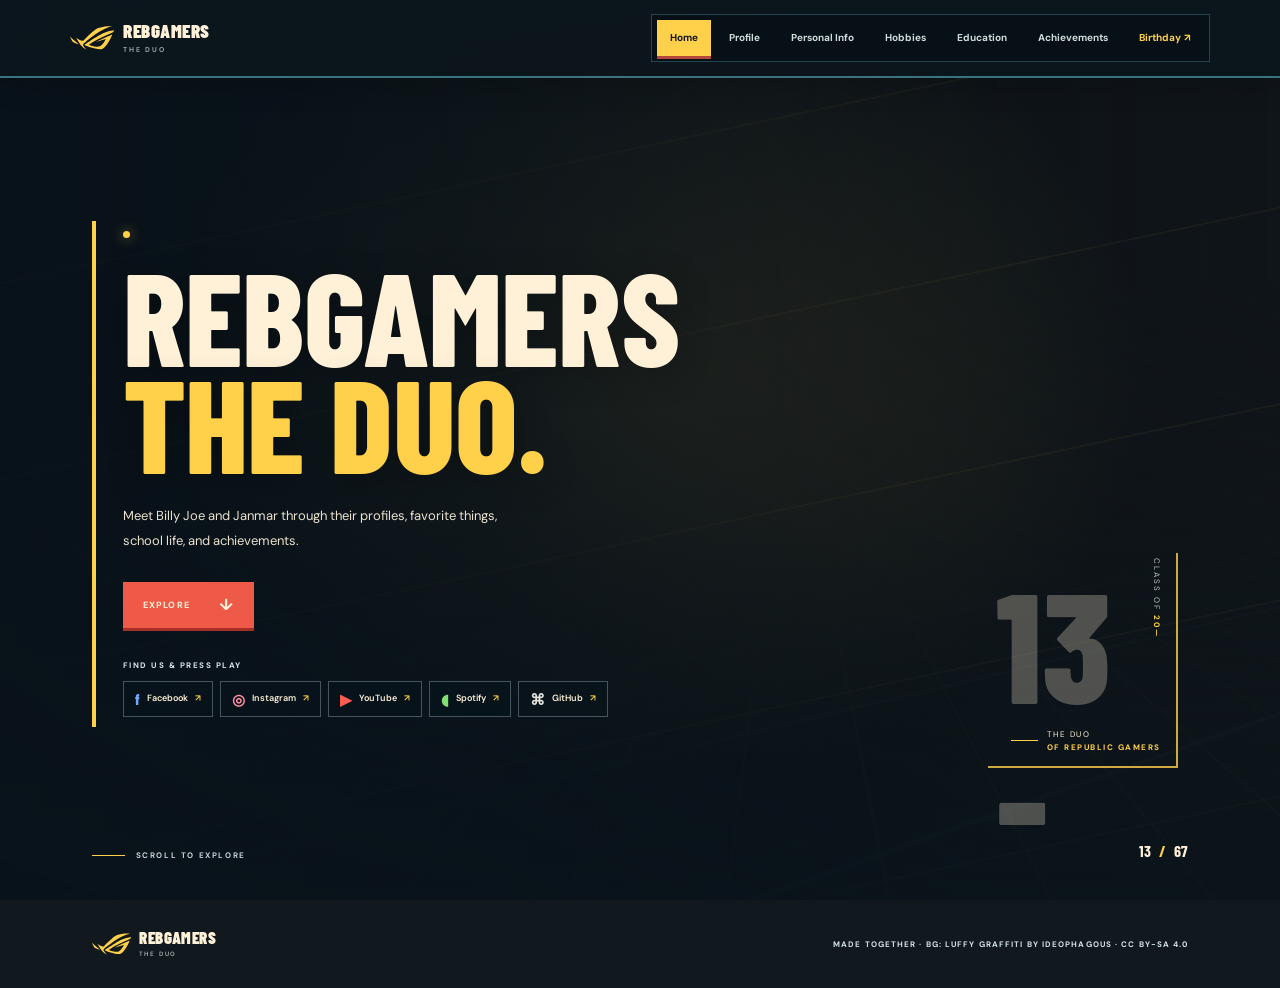
<file: index.html>
<!DOCTYPE html>
<html lang="en">
<head>
	<meta charset="UTF-8">
	<meta name="viewport" content="width=device-width, initial-scale=1.0">
	<meta name="theme-color" content="#11171b">
	<meta name="description" content="REBGAMERS: a shared student portfolio featuring hobbies, education, and achievements.">
	<title>REBGAMERS</title>
	<link rel="canonical" href="https://billyjoedamasino45-gif.github.io/REBGAMERS..../">
	<meta property="og:type" content="website">
	<meta property="og:url" content="https://billyjoedamasino45-gif.github.io/REBGAMERS..../">
	<meta property="og:title" content="REBGAMERS | Billy Joe and Janmar">
	<meta property="og:description" content="Meet Billy Joe and Janmar in their shared portfolio of profiles, hobbies, education, and achievements.">
	<meta property="og:image" content="https://billyjoedamasino45-gif.github.io/REBGAMERS..../share-preview.jpg"> 	<meta property="og:image:secure_url" content="https://billyjoedamasino45-gif.github.io/REBGAMERS..../share-preview.jpg"> 	<meta property="og:image:type" content="image/jpeg"> 	<meta property="og:image:width" content="1200"> 	<meta property="og:image:height" content="630">
	<meta property="og:image:alt" content="Billy Joe Damasino">
	<meta name="twitter:card" content="summary_large_image">
	<meta name="twitter:title" content="REBGAMERS">
	<meta name="twitter:description" content="Meet Billy Joe and Janmar in their shared portfolio of profiles, hobbies, education, and achievements.">
	<meta name="twitter:image" content="https://billyjoedamasino45-gif.github.io/REBGAMERS..../share-preview.jpg">
	<link rel="preconnect" href="https://fonts.googleapis.com">
	<link rel="preconnect" href="https://fonts.gstatic.com" crossorigin>
	<link href="https://fonts.googleapis.com/css2?family=Barlow+Condensed:wght@500;600;700;800;900&family=DM+Sans:wght@400;500;600;700&display=swap" rel="stylesheet">
	<link rel="stylesheet" href="style.css">
</head>
<body>
	<div class="race-backdrop" aria-hidden="true">
		<div class="race-photo"></div>
		<div class="speed-lines"></div>
		<div class="race-grid"></div>
	</div>

	<header class="site-header">
		<a class="wordmark" href="#home" aria-label="REBGAMERS home"><svg class="wordmark-mark" viewBox="0 0 32 18" aria-hidden="true"><path fill="#ffd04a" fill-rule="evenodd" d="M12.143 11.094c-2.552 1.888-2.936 2.676-2.627 3.273a20.501 20.501 0 0 0 2.58 3.2v.023a11.358 11.358 0 0 1-4.046-3.097c-.935-1.264-3.596-5.474-3.596-5.474.297.142.634.314.992.495 1.573.799 3.54 1.796 4.173 1.443 5.736-5.593 8.835-8.558 10.954-9.222C26.517-.139 30.677.54 30.677.54 23.67 2.194 16.384 7.825 13.19 10.294c-.425.328-.777.6-1.046.8zm-.445 3.575a8.9 8.9 0 0 1-1.158-.645s8.482-6.043 13.5-8.429A24.683 24.683 0 0 1 32 3.292a2.404 2.404 0 0 1-.949 1.622h-.047c-11.95 4.874-16.992 8.657-17.395 8.966 0 .007 4.862 1.918 7.59 1.37 2.727-.547 4.824-5.469 4.824-5.469l1.758-.54-9.578 2.893.525-.266.033-.011c.797-.409 2.504-1.253 5.313-2.567 3.348-1.575 6.669-2.893 6.669-2.893-1.11 3.083-4.653 9.767-7.789 10.791-1.167.375-7.158-.72-11.256-2.519zm7.03-2.8.009-.005-.142.052.133-.048zm9.975-6.217zM1.812 11.596A17.537 17.537 0 0 1 0 7.996s4.478 4.178 6.662 5.703l-.059-.028c-.484-.112-3.928-.956-4.791-2.075z"/></svg><span>REBGAMERS<small>THE DUO</small></span></a>
		<nav class="main-nav" aria-label="Main navigation">
			<a class="nav-link active" href="#home" aria-current="page">Home</a>
			<a class="nav-link" href="#Profile">Profile</a>
			<a class="nav-link" href="#personal-info">Personal Info</a>
			<a class="nav-link" href="#hobbies">Hobbies</a>
			<a class="nav-link" href="#education">Education</a>
			<a class="nav-link" href="#achievements">Achievements</a>
			<a class="nav-link nav-date" href="#dates">Birthday <span aria-hidden="true">↗</span></a>
		</nav>
	</header>

	<main>
		<section class="hero" id="home">
			<div class="hero-copy">
				<p class="eyebrow"><span class="live-dot"></span> </p>
				<h1>REBGAMERS<br><span>the duo.</span></h1>
				<p class="hero-description">Meet Billy Joe and Janmar through their profiles, favorite things, school life, and achievements.</p>
				<a class="hero-button" href="#Profile">EXPLORE <span aria-hidden="true">↓</span></a>
				<div class="app-shortcuts" aria-label="Useful app links">
					<p>FIND US &amp; PRESS PLAY</p>
					<div class="app-link-grid">
						<a class="app-link app-facebook" href="https://www.facebook.com/" target="_blank" rel="noopener noreferrer"><span aria-hidden="true">f</span> Facebook <span class="app-external" aria-hidden="true">↗</span></a>
						<a class="app-link app-instagram" href="https://www.instagram.com/" target="_blank" rel="noopener noreferrer"><span aria-hidden="true">◎</span> Instagram <span class="app-external" aria-hidden="true">↗</span></a>
						<a class="app-link app-youtube" href="https://www.youtube.com/" target="_blank" rel="noopener noreferrer"><span aria-hidden="true">▶</span> YouTube <span class="app-external" aria-hidden="true">↗</span></a>
						<a class="app-link app-spotify" href="https://open.spotify.com/" target="_blank" rel="noopener noreferrer"><span aria-hidden="true">◖</span> Spotify <span class="app-external" aria-hidden="true">↗</span></a>
						<a class="app-link app-github" href="https://github.com/" target="_blank" rel="noopener noreferrer"><span aria-hidden="true">⌘</span> GitHub <span class="app-external" aria-hidden="true">↗</span></a>
					</div>
				</div>
			</div>
			<div class="hero-aside" aria-label="REBGAMERS">
				<span class="hero-vertical-label">CLASS OF <b>20—</b></span>
				<div class="hero-number">13 - 67</div>
				<div class="hero-caption"><span class="caption-line"></span><span>THE DUO <br><b> OF REPUBLIC GAMERS</b></span></div>
			</div>
			<a class="scroll-cue" href="#Profile"><span class="scroll-line"></span> SCROLL TO EXPLORE</a>
			<div class="hero-index">13 <span>/</span> 67</div>
		</section>

		<section class="Profile-section content-section" id="Profile">
			<div class="section-heading">
				<div><p class="eyebrow section-kicker">012 — GAMERS</p><h2>Meet the <span>DUO.</span></h2></div>
				<p class="section-intro">Two different personalities with Billy Joe And Janmar Lawrence.</p>
			</div>
			<div class="friend-grid">
				<article class="friend-card friend-one">
					<div class="friend-photo-wrap">
						<img class="friend-photo" src="bj.jpg" alt="Billy Joe Damasino" loading="lazy" decoding="async">
						<span class="portrait-label"> spam dol</span><span class="friend-number">13</span>
					</div>
					<div class="friend-info"><p class="eyebrow">YAMETE KUDASAI 13 · CO LEADER</p><h3 contenteditable="true" spellcheck="false" aria-label="Edit first friend's name">Billy Joe E. Damasino</h3><p class="friend-tagline" contenteditable="true" spellcheck="false" aria-label="Edit first friend's tagline">Isaiah 60:22</p><a class="text-link" href="#profile-one-hobbies">EXPLORE PROFILE <span aria-hidden="true">↗</span></a></div>
				</article>
				<article class="friend-card friend-two">
					<div class="friend-photo-wrap">
						<img class="friend-photo" src="jm.jpg" alt="Janmar Lawrence Aloot" loading="lazy" decoding="async">
						<span class="portrait-label">HAYABUSA</span><span class="friend-number">67</span>
					</div>
					<div class="friend-info"><p class="eyebrow">Haya 67 · LEADER</p><h3 contenteditable="true" spellcheck="false" aria-label="Edit second friend's name">Janmar Lawrence P. Aloot</h3><p class="friend-tagline" contenteditable="true" spellcheck="false" aria-label="Edit second friend's tagline">Good energy. Sharp focus. Ready for more.</p><a class="text-link" href="#profile-two-hobbies">EXPLORE PROFILE <span aria-hidden="true">↗</span></a></div>
				</article>
			</div>
			<p class="edit-note">Tap highlighted text to edit it. Your changes are saved in this browser only.</p>
		</section>

		<section class="personal-section content-section" id="personal-info">
			<div class="section-heading">
				<div><p class="eyebrow section-kicker">02 — THE DUO</p><h2>Personal <span>details.</span></h2></div>
				<p class="section-intro">A quick look at the people, places, and details that make up the duo.</p>
			</div>
			<div class="profile-columns personal-columns">
				<article class="personal-panel">
					<div class="panel-topline"><span class="driver-tag"><span class="status-dot"></span> YAMETE KUDASAI 13.</span><span class="panel-id">A / PERSONAL INFO</span></div>
					<h3 contenteditable="true" spellcheck="false" aria-label="Edit first friend's name">BILLY JOE E. DAMASINO </h3>
					<div class="personal-serial">13</div>
					<dl class="personal-list">
						<div class="personal-row"><dt>DATE OF BIRTH</dt><dd contenteditable="true" spellcheck="false">13/09/2008</dd></div>
						<div class="personal-row"><dt>RELIGION</dt><dd contenteditable="true" spellcheck="false">Roman Catholic</dd></div>
						<div class="personal-row"><dt>FATHER</dt><dd contenteditable="true" spellcheck="false">JUANITO D. DAMASINO</dd></div>
						<div class="personal-row"><dt>MOTHER</dt><dd contenteditable="true" spellcheck="false">VIRGINIA E. DAMASINO</dd></div>
						<div class="personal-row"><dt>ADDRESS</dt><dd contenteditable="true" spellcheck="false">Carunoan East Rosario La Union</dd></div>
					</dl>
				</article>
				<article class="personal-panel personal-panel-alt">
					<div class="panel-topline"><span class="driver-tag"><span class="status-dot"></span>ITS UP TO YOU.</span><span class="panel-id">B / PERSONAL INFO</span></div>
					<h3 contenteditable="true" spellcheck="false" aria-label="Edit second friend's name">JANMAR LAWRENCE P. ALOOT</h3>
					<div class="personal-serial">67</div>
					<dl class="personal-list">
						<div class="personal-row"><dt>DATE OF BIRTH</dt><dd contenteditable="true" spellcheck="false">06/10/2004</dd></div>
						<div class="personal-row"><dt>RELIGION</dt><dd contenteditable="true" spellcheck="false">Roman Catholic</dd></div>
						<div class="personal-row"><dt>FATHER</dt><dd contenteditable="true" spellcheck="false">Jayson C. Aloot</dd></div>
						<div class="personal-row"><dt>MOTHER</dt><dd contenteditable="true" spellcheck="false">Mary Ann L.Perez</dd></div>
						<div class="personal-row"><dt>ADDRESS</dt><dd contenteditable="true" spellcheck="false">Urdaneta City, Pangasinan</dd></div>
					</dl>
				</article>
			</div>
			
		</section>

		<section class="split-section content-section" id="hobbies">
			<div class="section-heading">
				<div><p class="eyebrow section-kicker">03 — hobbies / favorates</p><h2>we have<br><span>for fun.</span></h2></div>
				<p class="section-two different">Billy Joe And JM has two different hobbies.</p>
			</div>
			<div class="profile-columns">
				<article class="profile-panel" id="profile-one-hobbies">
					<div class="panel-topline"><span class="driver-tag"><span class="status-dot"></span> YAMETE KUDASAI</span><span class="panel-id">A / HOBBIES</span></div>
					<h3 contenteditable="true" spellcheck="false" aria-label="Edit first friend's name">BILLY JOE E.DAMASINO</h3>
					<div class="hobby-folders">
						<section class="hobby-folder" data-user="billy" data-folder="music"><div class="folder-heading"><span class="folder-icon" aria-hidden="true">♫</span><div><h4>Music</h4><p>Favorite songs and audio</p></div></div><label class="folder-add">＋ Add music<input class="folder-input" type="file" accept="audio/*" multiple aria-label="Add music files for Friend One"></label><div class="folder-items" aria-live="polite"><p class="folder-empty">Your music will appear here.</p></div></section>
						<section class="hobby-folder" data-user="billy" data-folder="photos"><div class="folder-heading"><span class="folder-icon" aria-hidden="true">▧</span><div><h4>Photos</h4><p>Pictures and memories</p></div></div><label class="folder-add">＋ Add photos<input class="folder-input" type="file" accept="image/*" multiple aria-label="Add photos for Friend One"></label><div class="folder-items" aria-live="polite"><p class="folder-empty">Your photos will appear here.</p></div></section>
						<section class="hobby-folder" data-user="billy" data-folder="favorites"><div class="folder-heading"><span class="folder-icon" aria-hidden="true">☆</span><div><h4>Favorites</h4><p>Photos or music you love</p></div></div><label class="folder-add">＋ Add favorites<input class="folder-input" type="file" accept="image/*,audio/*" multiple aria-label="Add favorite photos or music for Friend One"></label><div class="folder-items" aria-live="polite"><p class="folder-empty">Your favorites will appear here.</p></div></section>
					</div>
				</article>
				<article class="profile-panel profile-panel-alt" id="profile-two-hobbies">
					<div class="panel-topline"><span class="driver-tag"><span class="status-dot"></span> ITS UP TO YOU.</span><span class="panel-id">B / HOBBIES</span></div>
					<h3 contenteditable="true" spellcheck="false" aria-label="Edit second friend's name">JANMAR LAWRENCE P. ALOOT</h3>
					<div class="hobby-folders">
						<section class="hobby-folder" data-user="janmar" data-folder="music"><div class="folder-heading"><span class="folder-icon" aria-hidden="true">♫</span><div><h4>Music</h4><p>Favorite songs and audio</p></div></div><label class="folder-add">＋ Add music<input class="folder-input" type="file" accept="audio/*" multiple aria-label="Add music files for Friend Two"></label><div class="folder-items" aria-live="polite"><p class="folder-empty">Your music will appear here.</p></div></section>
						<section class="hobby-folder" data-user="janmar" data-folder="photos"><div class="folder-heading"><span class="folder-icon" aria-hidden="true">▧</span><div><h4>Photos</h4><p>Pictures and memories</p></div></div><label class="folder-add">＋ Add photos<input class="folder-input" type="file" accept="image/*" multiple aria-label="Add photos for Friend Two"></label><div class="folder-items" aria-live="polite"><p class="folder-empty">Your photos will appear here.</p></div></section>
						<section class="hobby-folder" data-user="janmar" data-folder="favorites"><div class="folder-heading"><span class="folder-icon" aria-hidden="true">☆</span><div><h4>Favorites</h4><p>Photos or music you love</p></div></div><label class="folder-add">＋ Add favorites<input class="folder-input" type="file" accept="image/*,audio/*" multiple aria-label="Add favorite photos or music for Friend Two"></label><div class="folder-items" aria-live="polite"><p class="folder-empty">Your favorites will appear here.</p></div></section>
					</div>
				</article>
			</div>
			<p class="edit-note">New uploads are saved in this browser.</p>
			<p class="hobby-status" role="status" aria-live="polite"></p>
		</section>

		<section class="education-section content-section" id="education">
			<div class="section-heading">
				<div><p class="eyebrow section-kicker">04 — EDUCATION</p><h2>Every grade.<br><span>Every step.</span></h2></div>
			</div>
			<div class="profile-columns education-columns">
				<article class="education-panel">
					<div class="panel-topline"><span class="driver-tag"><span class="status-dot"></span> YAMETE KUDASAI</span><span class="panel-id">A / EDUCATION</span></div>
					<h3 contenteditable="true" spellcheck="false" aria-label="Edit first friend's name">BILLY JOE E. DAMASINO</h3>
					<div class="school-stage"><span class="stage-label">ELEMENTARY</span><span class="stage-grades">GRADES 1–6</span><p contenteditable="true" spellcheck="false">Carunoan Elementary School · 2014 - 2020</p><div class="grade-track" aria-label="Grades 1 through 6"><span>01</span><span>02</span><span>03</span><span>04</span><span>05</span><span>06</span></div></div>
					<div class="school-stage"><span class="stage-label">JUNIOR HIGH</span><span class="stage-grades">GRADES 7–10</span><p contenteditable="true" spellcheck="false">Rosario Integrated School(RIS) · </p><div class="grade-track four" aria-label="Grades 7 through 10"><span>07</span><span>08</span><span>09</span><span>10</span></div></div>
					<div class="school-stage"><span class="stage-label">SENIOR HIGH</span><span class="stage-grades">GRADES 11–12</span><p contenteditable="true" spellcheck="false">Rosario Integrated School(RIS) · HUMSS 2024- 2026</p><div class="grade-track two" aria-label="Grades 11 and 12"><span>11</span><span>12</span></div></div>
				</article>
				<article class="education-panel education-panel-alt">
					<div class="panel-topline"><span class="driver-tag"><span class="status-dot"></span> Haya 2</span><span class="panel-id">B / EDUCATION</span></div>
					<h3 contenteditable="true" spellcheck="false" aria-label="Edit second friend's name">Janmar Lawrence P. ALOOT</h3>
					<div class="school-stage"><span class="stage-label">ELEMENTARY</span><span class="stage-grades">GRADES 1–6</span><p contenteditable="true" spellcheck="false">Sampiruhan Elementary School</p><div class="grade-track" aria-label="Grades 1 through 6"><span>01</span><span>02</span><span>03</span><span>04</span><span>05</span><span>06</span></div></div>
					<div class="school-stage"><span class="stage-label">JUNIOR HIGH</span><span class="stage-grades">GRADES 7–10</span><p contenteditable="true" spellcheck="false">Palina East National High School</p><div class="grade-track four" aria-label="Grades 7 through 10"><span>07</span><span>08</span><span>09</span><span>10</span></div></div>
					<div class="school-stage"><span class="stage-label">SENIOR HIGH</span><span class="stage-grades">GRADES 11–12</span><p contenteditable="true" spellcheck="false">Palina East National High School · STEM 2019 - 2020 & 2020 - 2022 </p><div class="grade-track two" aria-label="Grades 11 and 12"><span>11</span><span>12</span></div></div>
				</article>
			</div>
		</section>

		<section class="achievement-section content-section" id="achievements">
			<div class="section-heading">
				<div><p class="eyebrow section-kicker">05 — ACHIEVEMENTS</p><h2>Wins worth<br><span>remembering.</span></h2></div>
				<p class="section-intro">Big or small, every achievement counts. Put the award, what it was for, and the year.</p>
			</div>
			<div class="profile-columns achievement-columns">
				<article class="achievement-panel">
					<div class="panel-topline"><span class="driver-tag"><span class="status-dot"></span> YAMETE KUDASAI</span><span class="panel-id">A / ACHIEVEMENTS</span></div>
					<h3 contenteditable="true" spellcheck="false" aria-label="Edit first friend's name">BILLY JOE E. DAMASINO </h3>
					<div class="award-row"><span class="award-star">★</span><div><strong contenteditable="true" spellcheck="false">Champion Performing arts Salip Kaalaman CULMILATING- First Place Creative booth CULMINATING  </strong><p contenteditable="true" spellcheck="false">Award title or achievement · Year</p></div><span class="award-rank">01</span></div>
					<div class="award-row"><span class="award-star">★</span><div><strong contenteditable="true" spellcheck="false"> 8 ball and 9 ball champion intramurals 2024 present </strong><p contenteditable="true" spellcheck="false">2024 Present</p></div><span class="award-rank">02</span></div>
					<div class="award-row"><span class="award-star">★</span><div><strong contenteditable="true" spellcheck="false">8 ball and  9 ball champion intramurals 2025 - defending champion (RIS) District 2025</strong><p >2025 present</p></div><span class="award-rank">03</span></div>
				</article>
				<article class="achievement-panel achievement-panel-alt">
					<div class="panel-topline"><span class="driver-tag"><span class="status-dot"></span> Haya 2</span><span class="panel-id">B / ACHIEVEMENTS</span></div>
					<h3 contenteditable="true" spellcheck="false" aria-label="Edit second friend's name">JANMAR LAWRENCE P. ALOOT</h3>
					<div class="award-row"><span class="award-star">★</span><div><strong contenteditable="true" spellcheck="false">Perfect attendance award</strong></div><span class="award-rank">01</span></div>
					<div class="award-row"><span class="award-star">★</span><div><strong contenteditable="true" spellcheck="false">Sports or team achievement</strong><p contenteditable="true" spellcheck="false">chess 1st runner up intramurals 2018</p></div><span class="award-rank">02</span></div>
					<div class="award-row"><span class="award-star">★</span><div><strong contenteditable="true" spellcheck="false">A personal win</strong><p contenteditable="true" spellcheck="false">chess defending champion 2019 - (PENHS)</p></div><span class="award-rank">03</span></div>
				</article>
			</div>
		</section>

		<section class="dates-section content-section" id="dates">
			<div class="dates-header"><p class="eyebrow section-kicker">06 — CELEBRATE US</p><h2>Our <span>birthdays.</span></h2><p>SPECIAL DAY</p></div>
			<div class="dates-grid">
				<article class="date-entry"><span class="date-driver">YAMETE KUDASAI</span><span class="date-icon" aria-hidden="true">✳</span><h3 contenteditable="true" spellcheck="false">BILLY JOE E. DAMASINO</h3><div class="date-field"><span>BIRTHDAY</span><span contenteditable="true" spellcheck="false">13/09/2008</span></div><div class="date-field"><span>FAVORITE MEMORY</span><span contenteditable="true" spellcheck="false">to celebrate cristmas and new year with my family - december 25 - january 1</span></div></article>
				<article class="date-entry date-entry-alt"><span class="date-driver">Haya 2</span><span class="date-icon" aria-hidden="true">✳</span><h3 contenteditable="true" spellcheck="false">JANMAR LAWRENCE P. ALOOT</h3><div class="date-field"><span>BIRTHDAY</span><span contenteditable="true" spellcheck="false">06/10/2004</span></div><div class="date-field"><span>FAVORITE MEMORY</span><span contenteditable="true" spellcheck="false">to celebrate cristmas and new year with my family - december 25 - january 1</span></div></article>
			</div>
			<p class="final-date">present <span>—</span> 2026</p>
		</section>
	</main>
	<p class="edit-status" role="status" aria-live="polite"></p>

	<footer class="site-footer"><a class="wordmark footer-mark" href="#home" aria-label="REBGAMERS home"><svg class="wordmark-mark" viewBox="0 0 32 18" aria-hidden="true"><path fill="#ffd04a" fill-rule="evenodd" d="M12.143 11.094c-2.552 1.888-2.936 2.676-2.627 3.273a20.501 20.501 0 0 0 2.58 3.2v.023a11.358 11.358 0 0 1-4.046-3.097c-.935-1.264-3.596-5.474-3.596-5.474.297.142.634.314.992.495 1.573.799 3.54 1.796 4.173 1.443 5.736-5.593 8.835-8.558 10.954-9.222C26.517-.139 30.677.54 30.677.54 23.67 2.194 16.384 7.825 13.19 10.294c-.425.328-.777.6-1.046.8zm-.445 3.575a8.9 8.9 0 0 1-1.158-.645s8.482-6.043 13.5-8.429A24.683 24.683 0 0 1 32 3.292a2.404 2.404 0 0 1-.949 1.622h-.047c-11.95 4.874-16.992 8.657-17.395 8.966 0 .007 4.862 1.918 7.59 1.37 2.727-.547 4.824-5.469 4.824-5.469l1.758-.54-9.578 2.893.525-.266.033-.011c.797-.409 2.504-1.253 5.313-2.567 3.348-1.575 6.669-2.893 6.669-2.893-1.11 3.083-4.653 9.767-7.789 10.791-1.167.375-7.158-.72-11.256-2.519zm7.03-2.8.009-.005-.142.052.133-.048zm9.975-6.217zM1.812 11.596A17.537 17.537 0 0 1 0 7.996s4.478 4.178 6.662 5.703l-.059-.028c-.484-.112-3.928-.956-4.791-2.075z"/></svg><span>REBGAMERS<small>THE DUO</small></span></a><p>MADE TOGETHER · BG: LUFFY GRAFFITI BY IDEOPHAGOUS · CC BY-SA 4.0</p></footer>
	<script>
		const sections = Array.from(document.querySelectorAll('main > section'));
		const navigationLinks = Array.from(document.querySelectorAll('.main-nav .nav-link'));

		function showSection(sectionId, updateHistory = true, scrollToTarget = false) {
			const normalizedId = String(sectionId || '').replace(/^#/, '').trim();
			const requestedTarget = normalizedId ? document.getElementById(normalizedId) : null;
			const section = requestedTarget?.closest('main > section') ?? document.getElementById('home');
			if (!section) return;

			const targetSectionId = section.id;
			sections.forEach((item) => {
				const isActive = item === section;
				item.hidden = !isActive;
				item.classList.toggle('section-entering', isActive);
			});
			navigationLinks.forEach((link) => {
				const active = link.hash === `#${targetSectionId}`;
				link.classList.toggle('active', active);
				if (active) link.setAttribute('aria-current', 'page');
				else link.removeAttribute('aria-current');
			});
			const activeLink = navigationLinks.find((link) => link.hash === `#${targetSectionId}`);
			const navigation = activeLink?.parentElement;
			if (activeLink && navigation && navigation.scrollWidth > navigation.clientWidth) {
				const left = activeLink.offsetLeft - navigation.offsetLeft - (navigation.clientWidth - activeLink.clientWidth) / 2;
				navigation.scrollTo({
					left,
					behavior: window.matchMedia('(prefers-reduced-motion: reduce)').matches ? 'auto' : 'smooth'
				});
			}
			if (updateHistory && window.location.hash !== `#${targetSectionId}`) {
				history.pushState(null, '', `#${targetSectionId}`);
			}
			if (scrollToTarget) {
				const behavior = window.matchMedia('(prefers-reduced-motion: reduce)').matches ? 'auto' : 'smooth';
				requestAnimationFrame(() => (requestedTarget || section).scrollIntoView({ behavior, block: 'start' }));
			}
		}

		document.addEventListener('click', (event) => {
			const link = event.target.closest('a[href^="#"]');
			if (!link) return;
			const targetId = decodeURIComponent(link.hash.slice(1));
			const target = document.getElementById(targetId);
			const section = target?.closest('main > section') ?? document.getElementById('home');
			if (!section) return;
			event.preventDefault();
			showSection(targetId, true, true);
		});

		window.addEventListener('popstate', () => showSection(location.hash.slice(1) || 'home', false, true));
		showSection(location.hash.slice(1) || 'home', false, Boolean(location.hash));

		const EDITABLE_STORAGE_KEY = 'portfolio-editable-content-v1';
		const editableContent = Array.from(document.querySelectorAll('[contenteditable="true"]'));
		const editStatus = document.querySelector('.edit-status');
		let savedEdits = {};
		try {
			const storedEdits = JSON.parse(localStorage.getItem(EDITABLE_STORAGE_KEY) || '{}');
			if (storedEdits && typeof storedEdits === 'object' && !Array.isArray(storedEdits)) {
				savedEdits = storedEdits;
			} else {
				throw new Error('Saved edits have an invalid format.');
			}
		} catch (error) {
			editStatus.textContent = 'Could not load saved edits from this browser. The original page text is shown.';
		}

		editableContent.forEach((element, index) => {
			const savedText = savedEdits[`item-${index}`];
			if (typeof savedText === 'string') element.textContent = savedText;
		});

		document.addEventListener('input', (event) => {
			const editedElement = event.target.closest('[contenteditable="true"]');
			if (!editedElement) return;

			const edits = Object.fromEntries(editableContent.map((element, index) => [
				`item-${index}`,
				element.textContent || ''
			]));
			try {
				localStorage.setItem(EDITABLE_STORAGE_KEY, JSON.stringify(edits));
				editStatus.textContent = 'Your changes are saved in this browser only.';
			} catch (error) {
				editStatus.textContent = 'Could not save your changes in this browser. Try removing some browser data.';
			}
		});

		const raceBackdrop = document.querySelector('.race-backdrop');
		const enableParallax = window.matchMedia('(hover: hover) and (pointer: fine)').matches
			&& !window.matchMedia('(prefers-reduced-motion: reduce)').matches;
		let parallaxFrame = 0;
		let pointerX = 0;
		let pointerY = 0;

		function updateParallax() {
			parallaxFrame = 0;
			const x = pointerX;
			const y = pointerY;
			raceBackdrop.style.setProperty('--depth-x', `${-x * 14}px`);
			raceBackdrop.style.setProperty('--depth-y', `${-y * 10}px`);
			raceBackdrop.style.setProperty('--tilt-x', `${y * 1.4}deg`);
			raceBackdrop.style.setProperty('--tilt-y', `${-x * 1.6}deg`);
			raceBackdrop.style.setProperty('--grid-x', `${x * 12}px`);
			raceBackdrop.style.setProperty('--grid-y', `${y * 8}px`);
			raceBackdrop.style.setProperty('--line-x', `${x * -5}px`);
			raceBackdrop.style.setProperty('--light-x', `${50 + x * 18}%`);
			raceBackdrop.style.setProperty('--light-y', `${42 + y * 18}%`);
		}

		function resetParallax() {
			pointerX = 0;
			pointerY = 0;
			if (!parallaxFrame) parallaxFrame = requestAnimationFrame(updateParallax);
		}

		if (enableParallax) {
			window.addEventListener('pointermove', (event) => {
				pointerX = (event.clientX / window.innerWidth - .5) * 2;
				pointerY = (event.clientY / window.innerHeight - .5) * 2;
				if (!parallaxFrame) parallaxFrame = requestAnimationFrame(updateParallax);
			});
			window.addEventListener('pointerleave', resetParallax);
			window.addEventListener('blur', resetParallax);
		}

		const HOBBY_STORAGE_KEY = 'portfolio-hobby-files-v1';
		const hobbyStatus = document.querySelector('.hobby-status');
		let savedHobbyFiles = {};

		function setHobbyStatus(message) {
			hobbyStatus.textContent = message;
		}

		try {
			const storedFiles = JSON.parse(localStorage.getItem(HOBBY_STORAGE_KEY) || '{}');
			if (storedFiles && typeof storedFiles === 'object' && !Array.isArray(storedFiles)) {
				savedHobbyFiles = storedFiles;
			} else {
				throw new Error('Saved hobby files have an invalid format.');
			}
		} catch (error) {
			setHobbyStatus('Saved uploads could not be read from this browser.');
		}

		function getHobbyFolderKey(folder) {
			return `${folder.dataset.user}-${folder.dataset.folder}`;
		}

		function renderHobbyFiles(folder, files) {
			const container = folder.querySelector('.folder-items');
			container.replaceChildren();
			const validFiles = Array.isArray(files)
				? files.filter((file) => file && typeof file.name === 'string' && typeof file.data === 'string' && file.data)
				: [];

			if (!validFiles.length) {
				const emptyMessage = document.createElement('p');
				emptyMessage.className = 'folder-empty';
				const type = folder.dataset.folder;
				emptyMessage.textContent = type === 'music'
					? 'Your music will appear here.'
					: type === 'photos'
						? 'Your photos will appear here.'
						: 'Your favorites will appear here.';
				container.append(emptyMessage);
				return;
			}

			validFiles.forEach((file) => {
				const item = document.createElement('div');
				item.className = 'folder-item';
				if (typeof file.type === 'string' && file.type.startsWith('image/')) {
					const image = document.createElement('img');
					image.src = file.data;
					image.alt = file.name;
					item.append(image);
				} else if (typeof file.type === 'string' && file.type.startsWith('audio/')) {
					const audio = document.createElement('audio');
					audio.controls = true;
					audio.src = file.data;
					item.append(audio);
				}
				const name = document.createElement('span');
				name.className = 'folder-file-name';
				name.textContent = file.name;
				item.append(name);
				container.append(item);
			});
		}

		document.querySelectorAll('.hobby-folder').forEach((folder) => {
			renderHobbyFiles(folder, savedHobbyFiles[getHobbyFolderKey(folder)]);
		});

		function readHobbyFile(file) {
			return new Promise((resolve, reject) => {
				const reader = new FileReader();
				reader.onload = () => resolve({ name: file.name, type: file.type, data: reader.result });
				reader.onerror = () => reject(new Error(`Could not read ${file.name}.`));
				reader.readAsDataURL(file);
			});
		}

		document.querySelectorAll('.folder-input').forEach((input) => {
			input.addEventListener('change', async () => {
				const folder = input.closest('.hobby-folder');
				const key = getHobbyFolderKey(folder);
				try {
					const files = await Promise.all(Array.from(input.files || [], readHobbyFile));
					if (!files.length) return;
					const updatedFiles = [...(Array.isArray(savedHobbyFiles[key]) ? savedHobbyFiles[key] : []), ...files];
					const updatedSavedFiles = { ...savedHobbyFiles, [key]: updatedFiles };
					localStorage.setItem(HOBBY_STORAGE_KEY, JSON.stringify(updatedSavedFiles));
					savedHobbyFiles = updatedSavedFiles;
					renderHobbyFiles(folder, updatedFiles);
					setHobbyStatus('Your files were added and saved in this browser.');
				} catch (error) {
					setHobbyStatus(`Could not save your files in this browser. ${error.message}`);
				} finally {
					input.value = '';
				}
			});
		});

	</script>
</body>
</html>
</file>
<file: style.css>
:root {
	color-scheme: dark;
	--ink: #11171b;
	--paper: #fff1d8;
	--muted: #bed4dc;
	--line: rgba(216, 235, 237, .2);
	--lime: #ffd04a;
	--orange: #ef5948;
	--ocean: #62bfd0;
	--soft-text: #d5e3e6;
	--quiet-text: #9fbac2;
	--display: 'Barlow Condensed', Impact, sans-serif;
	--body: 'DM Sans', sans-serif;
}

* { box-sizing: border-box; }
html { scroll-behavior: smooth; scroll-padding-top: 84px; }
body { margin: 0; background: var(--ink); color: var(--paper); font-family: var(--body); font-size: 14px; line-height: 1.6; }
a { color: inherit; text-decoration: none; }
::selection { background: var(--lime); color: var(--ink); }
:focus-visible { outline: 2px solid var(--lime); outline-offset: 4px; }

.race-backdrop { position: fixed; inset: 0; z-index: -1; overflow: hidden; background: #11171b; perspective: 1000px; perspective-origin: 50% 45%; pointer-events: none; }
.race-photo { position: absolute; inset: -2%; background-image: linear-gradient(90deg, rgba(10, 16, 21, .9) 0%, rgba(10, 16, 21, .68) 39%, rgba(10, 16, 21, .15) 100%), linear-gradient(0deg, #11171b 1%, transparent 68%), url('https://upload.wikimedia.org/wikipedia/commons/thumb/5/50/Graffiti_of_Luffy_-_Bad_Cannstatt_-_Stuttgart.jpg/1920px-Graffiti_of_Luffy_-_Bad_Cannstatt_-_Stuttgart.jpg'); background-position: center, center, 58% 48%; background-size: cover; transform-style: preserve-3d; animation: engine-idle 28s ease-in-out infinite alternate; }
.race-photo::after { position: absolute; inset: 0; background: radial-gradient(ellipse at var(--light-x, 50%) var(--light-y, 42%), rgba(255, 208, 74, .12), transparent 54%); content: ''; mix-blend-mode: screen; }
.speed-lines { position: absolute; inset: 0; opacity: .2; background: repeating-linear-gradient(168deg, transparent 0 84px, rgba(255, 208, 74, .3) 85px, transparent 87px 192px); animation: track-flow 14s linear infinite; }
.race-grid { position: absolute; right: -14%; bottom: -53%; width: 80%; height: 90%; opacity: .24; transform: perspective(390px) translate3d(var(--grid-x, 0px), var(--grid-y, 0px), 0) rotateX(64deg) rotateZ(-13deg); transform-origin: center top; background-image: linear-gradient(rgba(98, 191, 208, .25) 1px, transparent 1px), linear-gradient(90deg, rgba(255, 208, 74, .18) 1px, transparent 1px); background-size: 56px 56px; mask-image: linear-gradient(to bottom, transparent, black 31%, transparent 88%); }
@keyframes track-flow { from { transform: translate3d(var(--line-x, 0px), 0, 0) translateX(-20%); } to { transform: translate3d(var(--line-x, 0px), 0, 0) translateX(calc(-15% + 5vw)); } }
@keyframes engine-idle { from { transform: perspective(1000px) translate3d(var(--depth-x, 0px), var(--depth-y, 0px), 0) rotateX(var(--tilt-x, 0deg)) rotateY(var(--tilt-y, 0deg)) scale(1.075) translate3d(-.7%, 0, 0); } to { transform: perspective(1000px) translate3d(var(--depth-x, 0px), var(--depth-y, 0px), 0) rotateX(var(--tilt-x, 0deg)) rotateY(var(--tilt-y, 0deg)) scale(1.11) translate3d(.7%, -1%, 0); } }

.site-header { position: sticky; z-index: 5; top: 0; left: 0; display: flex; width: 100%; height: 78px; align-items: center; justify-content: space-between; padding: 0 5.5%; border-bottom: 2px solid rgba(98,191,208,.55); background: rgba(12,22,29,.94); box-shadow: 0 8px 28px rgba(0,0,0,.16); backdrop-filter: blur(16px); }
.wordmark { display: inline-flex; align-items: center; gap: 9px; font-family: var(--display); font-weight: 900; font-size: 19px; line-height: .87; letter-spacing: .5px; }
.wordmark-mark { display: block; width: 44px; height: 34px; flex: 0 0 auto; object-fit: contain; }
.wordmark-light { color: var(--lime); }
.wordmark small { display: block; margin-top: 6px; font-family: var(--body); font-size: 7px; line-height: 1; font-weight: 600; letter-spacing: 1.7px; color: rgba(213,227,230,.76); }
.main-nav { display: flex; align-items: center; gap: 5px; padding: 5px; border: 1px solid rgba(98,191,208,.3); background: rgba(4,13,18,.48); }
.nav-link { position: relative; display: inline-flex; min-height: 36px; align-items: center; padding: 0 12px; border: 1px solid transparent; color: rgba(232,243,242,.9); font-size: 10px; font-weight: 700; transition: color .2s ease, background .2s ease, border-color .2s ease, transform .2s ease; }
.nav-link:hover { transform: translateY(-2px); border-color: rgba(239,89,72,.58); color: #ffb4a6; }
.nav-link.active { border-color: var(--lime); background: var(--lime); color: var(--ink); box-shadow: 0 3px 0 rgba(239,89,72,.75); }
.nav-date { color: var(--lime); }
.nav-link.active.nav-date { color: var(--ink); }
.nav-date span { padding-left: 3px; }
main > section[hidden] { display: none !important; }
.section-entering { animation: section-arrive .52s cubic-bezier(.2,.72,.2,1) both; }
@keyframes section-arrive { from { opacity: 0; transform: translateY(14px); } to { opacity: 1; transform: translateY(0); } }

.hero { position: relative; display: flex; min-height: 700px; height: min(840px, calc(100svh - 78px)); align-items: center; padding: 70px 7.15% 100px; overflow: hidden; }
.hero::before { position: absolute; inset: 0; background: linear-gradient(90deg, rgba(9,19,27,.83) 0%, rgba(9,19,27,.62) 39%, rgba(9,19,27,.06) 78%), linear-gradient(0deg, rgba(10,20,27,.74), transparent 48%); content: ''; }
.hero-copy { position: relative; z-index: 1; max-width: 750px; padding: 10px 0 10px 27px; border-left: 4px solid var(--lime); animation: reveal-in .9s cubic-bezier(.2,.7,.2,1) both; }
@keyframes reveal-in { from { opacity: 0; transform: translateY(20px); } to { opacity: 1; transform: translateY(0); } }
.eyebrow { margin: 0; font-size: 9px; font-weight: 700; letter-spacing: 2px; line-height: 1.5; }
.hero .eyebrow { display: flex; align-items: center; gap: 10px; color: var(--lime); }
.live-dot, .status-dot { width: 7px; height: 7px; border-radius: 50%; background: var(--lime); box-shadow: 0 0 13px rgba(255,208,74,.6); }
h1, h2, h3, p { overflow-wrap: anywhere; }
.hero h1 { margin: 23px 0 17px; font-family: var(--display); font-size: clamp(76px, 10.2vw, 145px); font-weight: 800; line-height: .82; letter-spacing: -.6px; text-transform: uppercase; text-shadow: 0 7px 35px rgba(0,0,0,.3); }
.hero h1 span { color: var(--lime); }
.hero-description { max-width: 390px; margin: 29px 0 28px; color: rgba(255,244,224,.92); font-size: 13px; line-height: 1.9; }
.hero-button { display: inline-flex; min-height: 49px; align-items: center; gap: 29px; padding: 0 20px; border-bottom: 3px solid #a82e28; background: var(--orange); color: #fff1d8; font-size: 9px; font-weight: 800; letter-spacing: 1.2px; transition: gap .2s ease, background .2s ease; }
.hero-button:hover { gap: 38px; background: #ff705d; }
.hero-button span { font-size: 16px; }
.app-shortcuts { margin-top: 28px; }
.app-shortcuts > p { margin: 0 0 9px; color: var(--soft-text); font-size: 8px; font-weight: 800; letter-spacing: 1.5px; }
.app-link-grid { display: flex; flex-wrap: wrap; gap: 7px; }
.app-link { display: inline-flex; min-height: 36px; align-items: center; gap: 7px; padding: 0 11px; border: 1px solid rgba(190,212,220,.34); background: rgba(8,20,28,.76); color: var(--paper); font-size: 9px; font-weight: 600; transition: border-color .2s ease, background .2s ease, transform .2s ease; }
.app-link:hover { transform: translateY(-2px); border-color: var(--lime); background: rgba(16,20,19,.85); }
.app-link > span:first-child { font-family: var(--display); font-size: 15px; font-weight: 800; }
.app-facebook > span:first-child { color: #6fa8ff; }
.app-instagram > span:first-child { color: #ff8b9f; }
.app-youtube > span:first-child { color: #ff5c51; }
.app-spotify > span:first-child { color: #82df72; }
.app-github > span:first-child { color: #e3e4df; }
.app-link .app-external { color: var(--lime); font-size: 9px; }
.hero-aside { position: absolute; right: 8%; bottom: 16%; width: 190px; height: 215px; border-right: 2px solid rgba(255,208,74,.8); border-bottom: 2px solid rgba(255,208,74,.8); }
.hero-vertical-label { position: absolute; top: 5px; right: 13px; color: rgba(213,227,230,.84); font-size: 8px; letter-spacing: 2px; writing-mode: vertical-rl; }
.hero-vertical-label b { color: var(--lime); }
.hero-number { position: absolute; top: 12px; left: 8px; font-family: var(--display); font-size: 155px; font-weight: 800; line-height: 1; color: rgba(255,241,216,.28); }
.hero-caption { position: absolute; right: 15px; bottom: 13px; display: flex; align-items: center; gap: 9px; font-size: 8px; letter-spacing: 1.5px; line-height: 1.6; }
.hero-caption b { color: var(--lime); }
.caption-line { width: 27px; height: 1px; background: var(--lime); }
.scroll-cue { position: absolute; bottom: 38px; left: 7.15%; display: flex; align-items: center; gap: 11px; color: rgba(223,239,240,.88); font-size: 8px; font-weight: 700; letter-spacing: 1.6px; }
.scroll-line { width: 33px; height: 1px; background: var(--lime); }
.hero-index { position: absolute; right: 7.15%; bottom: 36px; font-family: var(--display); font-size: 16px; font-weight: 700; }
.hero-index span { padding: 0 5px; color: var(--lime); }

.content-section { position: relative; padding: 105px 10% 112px; border-top: 1px solid rgba(98,191,208,.3); }
.content-section:not(.dates-section) { background-blend-mode: normal, screen; }
.friends-section { background-color: #151d21; background-image: repeating-linear-gradient(0deg, transparent 0 39px, rgba(98,191,208,.035) 40px), linear-gradient(130deg, rgba(98,191,208,.07), transparent 52%); }
.section-heading { display: flex; align-items: end; justify-content: space-between; gap: 25px; margin-bottom: 43px; }
.section-heading > div:first-child { padding-left: 17px; border-left: 4px solid var(--lime); }
.section-kicker { margin-bottom: 11px; color: var(--lime); }
.section-heading h2, .dates-header h2 { margin: 0; font-family: var(--display); font-size: clamp(47px, 6.2vw, 78px); font-weight: 700; line-height: .89; text-transform: uppercase; text-shadow: 0 4px 24px rgba(98,191,208,.12); }
.section-heading h2 span, .dates-header h2 span { color: var(--lime); }
.section-intro { max-width: 300px; margin: 0 0 4px; color: var(--muted); font-size: 11px; line-height: 1.8; }
.friend-grid { display: grid; grid-template-columns: repeat(2, minmax(0, 1fr)); gap: 24px; }
.friend-card { display: grid; grid-template-columns: minmax(150px, .83fr) 1fr; min-width: 0; overflow: hidden; border: 1px solid rgba(98,191,208,.22); border-bottom: 3px solid var(--lime); border-radius: 4px; background: linear-gradient(145deg, rgba(28,48,57,.96), rgba(18,30,37,.96)); box-shadow: 0 18px 42px rgba(0,0,0,.24); transition: transform .25s ease, box-shadow .25s ease, border-color .25s ease; }
.friend-card:hover { transform: translateY(-4px); box-shadow: 0 24px 48px rgba(0,0,0,.34); }
.friend-two { border-bottom-color: var(--orange); }
.friend-photo-wrap { position: relative; display: block; min-height: 265px; overflow: hidden; background: #303834; }
.friend-photo { display: block; width: 100%; height: 100%; min-height: 265px; object-fit: cover; filter: saturate(.62); transition: filter .35s ease, transform .5s ease; }
.friend-card:hover .friend-photo { filter: saturate(.98); transform: scale(1.035); }
.portrait-label { position: absolute; top: 12px; left: 12px; padding: 4px 6px; background: var(--lime); color: var(--ink); font-size: 7px; font-weight: 800; letter-spacing: 1px; }
.friend-number { position: absolute; right: 9px; bottom: 0; color: rgba(255,241,216,.9); font-family: var(--display); font-size: 61px; font-weight: 800; line-height: 1; }
.friend-info { align-self: center; min-width: 0; padding: 20px clamp(14px, 2.1vw, 31px); }
.friend-info .eyebrow { color: var(--lime); font-size: 7px; letter-spacing: 1.25px; }
.friend-info h3, .profile-panel h3, .education-panel h3, .achievement-panel h3, .date-entry h3 { margin: 8px 0; font-family: var(--display); font-size: 36px; font-weight: 700; line-height: 1; text-transform: uppercase; }
.friend-tagline { min-height: 40px; margin: 12px 0 16px; color: var(--muted); font-size: 10px; line-height: 1.7; }
.text-link { display: inline-flex; align-items: center; gap: 8px; color: var(--lime); font-size: 8px; font-weight: 800; letter-spacing: 1px; }
.edit-note { margin: 13px 0 0; color: var(--quiet-text); font-size: 9px; }
.edit-status { min-height: 0; margin: 0; color: var(--lime); font-size: 9px; text-align: center; }
.edit-status:empty { display: none; }
[contenteditable="true"] { border-radius: 2px; outline: none; transition: background .15s ease, box-shadow .15s ease; }
[contenteditable="true"]:hover { background: rgba(255,208,74,.07); }
[contenteditable="true"]:focus { background: rgba(255,208,74,.09); box-shadow: 0 0 0 2px rgba(255,208,74,.42); }

.split-section { background-color: #11191e; background-image: repeating-linear-gradient(0deg, transparent 0 39px, rgba(98,191,208,.035) 40px), linear-gradient(130deg, rgba(239,89,72,.045), transparent 52%); }
.personal-section { background-color: #151d21; background-image: repeating-linear-gradient(0deg, transparent 0 39px, rgba(98,191,208,.035) 40px), linear-gradient(130deg, rgba(98,191,208,.07), transparent 52%); }
.profile-columns { display: grid; grid-template-columns: repeat(2, minmax(0, 1fr)); gap: 24px; }
.personal-panel { position: relative; min-width: 0; overflow: hidden; padding: 30px 29px 26px; border: 1px solid rgba(98,191,208,.34); border-top: 4px solid var(--lime); border-radius: 3px; background: linear-gradient(145deg, #1d323b, #111d24 68%); box-shadow: 0 20px 46px rgba(0,0,0,.28); }
.personal-panel::after { position: absolute; top: -23px; right: 8px; color: rgba(190,212,220,.055); content: '13'; font-family: var(--display); font-size: 150px; font-weight: 900; line-height: 1; pointer-events: none; }
.personal-panel-alt { border-top-color: var(--orange); background: linear-gradient(145deg, #352b2b, #1b2025 68%); }
.personal-panel-alt::after { content: '67'; color: rgba(255,180,166,.07); }
.personal-panel-alt .status-dot { background: var(--orange); box-shadow: 0 0 13px rgba(239,89,72,.45); }
.personal-panel h3 { position: relative; z-index: 1; margin: 25px 0 20px; font-family: var(--display); font-size: 44px; font-weight: 700; line-height: 1; text-transform: uppercase; }
.personal-serial { position: absolute; right: 26px; top: 78px; z-index: 0; color: rgba(255, 241, 216, 0.1); font-family: var(--display); font-size: 140px; font-weight: 800; line-height: 1; }
.personal-list { margin: 0; }
.personal-row { position: relative; z-index: 1; display: grid; min-height: 51px; grid-template-columns: minmax(110px, .7fr) minmax(0, 1.3fr); align-items: center; gap: 12px; border-top: 1px solid var(--line); }
.personal-row dt { color: var(--quiet-text); font-size: 8px; font-weight: 800; letter-spacing: 1px; }
.personal-row dd { min-width: 0; margin: 0; color: var(--paper); font-size: 11px; }
.personal-panel-alt .personal-row dd { color: #ffd0c5; }
.privacy-note { margin: 15px 0 0; color: var(--quiet-text); font-size: 9px; }
.profile-panel, .education-panel, .achievement-panel { min-width: 0; padding: 27px 29px 24px; border: 1px solid rgba(98,191,208,.3); border-top: 4px solid var(--lime); border-radius: 4px; background: linear-gradient(145deg, rgba(29,50,59,.97), rgba(17,29,36,.97) 72%); box-shadow: 0 18px 42px rgba(0,0,0,.23); transition: transform .25s ease, box-shadow .25s ease; }
.profile-panel:hover, .education-panel:hover, .achievement-panel:hover { transform: translateY(-3px); box-shadow: 0 24px 48px rgba(0,0,0,.3); }
.profile-panel-alt, .education-panel-alt, .achievement-panel-alt { border-top-color: var(--orange); }
.profile-panel-alt .status-dot, .education-panel-alt .status-dot, .achievement-panel-alt .status-dot { background: var(--orange); box-shadow: 0 0 13px rgba(239,89,72,.45); }
.panel-topline { display: flex; align-items: center; justify-content: space-between; gap: 10px; }
.driver-tag, .panel-id { display: inline-flex; align-items: center; gap: 8px; color: var(--soft-text); font-size: 8px; font-weight: 700; letter-spacing: 1.25px; }
.panel-id { color: var(--quiet-text); }
.profile-panel h3, .education-panel h3, .achievement-panel h3 { margin: 23px 0 17px; font-size: 40px; }
.detail-list { margin: 0; padding: 0; list-style: none; }
.detail-list li { display: grid; min-height: 51px; grid-template-columns: 29px 1fr 16px; align-items: center; gap: 10px; border-top: 1px solid var(--line); font-size: 12px; }
.detail-index { color: var(--lime); font-family: var(--display); font-size: 15px; font-weight: 700; }
.profile-panel-alt .detail-index, .profile-panel-alt .detail-arrow { color: var(--orange); }
.detail-arrow { color: var(--lime); font-size: 12px; }
.panel-footnote { margin: 17px 0 0; color: var(--quiet-text); font-size: 8px; font-weight: 700; letter-spacing: 1.4px; }
.hobby-folders { display: grid; grid-template-columns: repeat(3, minmax(0, 1fr)); gap: 9px; }
.hobby-folder { display: flex; min-width: 0; min-height: 190px; flex-direction: column; padding: 12px 10px 10px; border: 1px solid rgba(98,191,208,.26); border-radius: 2px; background: rgba(5,17,24,.42); transition: border-color .2s ease, transform .2s ease, background .2s ease; }
.hobby-folder:hover { transform: translateY(-3px); border-color: var(--ocean); background: rgba(5,17,24,.68); }
.folder-heading { display: flex; align-items: center; gap: 8px; min-width: 0; }
.folder-icon { display: grid; width: 27px; height: 27px; flex: 0 0 27px; place-items: center; background: rgba(255,208,74,.12); color: var(--lime); font-size: 17px; }
.profile-panel-alt .folder-icon { background: rgba(239,89,72,.12); color: var(--orange); }
.folder-heading h4 { margin: 0; font-family: var(--display); font-size: 17px; line-height: 1; text-transform: uppercase; }
.folder-heading p { margin: 4px 0 0; color: var(--quiet-text); font-size: 8px; line-height: 1.3; }
.folder-add { display: inline-flex; min-height: 29px; align-items: center; justify-content: center; margin-top: 11px; border: 1px solid rgba(255,208,74,.4); color: var(--lime); cursor: pointer; font-size: 8px; font-weight: 700; transition: background .2s ease, color .2s ease; }
.folder-add:hover, .folder-add:focus-within { background: var(--lime); color: var(--ink); }
.profile-panel-alt .folder-add { border-color: rgba(239,89,72,.45); color: var(--orange); }
.profile-panel-alt .folder-add:hover, .profile-panel-alt .folder-add:focus-within { background: var(--orange); color: var(--ink); }
.folder-input { position: absolute; width: 1px; height: 1px; overflow: hidden; opacity: 0; }
.folder-items { display: grid; min-width: 0; gap: 7px; margin-top: 9px; }
.folder-empty { margin: auto 0; padding: 8px 0; color: var(--quiet-text); font-size: 8px; line-height: 1.5; text-align: center; }
.folder-item { display: grid; min-width: 0; gap: 5px; }
.folder-item img { display: block; width: 100%; max-height: 90px; aspect-ratio: 1.45; object-fit: cover; background: #11191e; }
.folder-item audio { display: block; width: 100%; height: 30px; }
.folder-file-name { overflow: hidden; color: var(--soft-text); font-size: 8px; text-overflow: ellipsis; white-space: nowrap; }
.hobby-status { min-height: 1.5em; margin: 5px 0 0; color: var(--lime); font-size: 9px; }
.education-section { background-color: #172126; background-image: repeating-linear-gradient(0deg, transparent 0 39px, rgba(98,191,208,.035) 40px), linear-gradient(130deg, rgba(98,191,208,.07), transparent 52%); }
.education-panel { padding-top: 24px; }
.school-stage { position: relative; padding: 14px 0 15px; border-top: 1px solid var(--line); }
.stage-label { display: inline-block; color: var(--lime); font-size: 8px; font-weight: 800; letter-spacing: 1.4px; }
.education-panel-alt .stage-label { color: var(--orange); }
.stage-grades { float: right; color: var(--quiet-text); font-size: 8px; font-weight: 700; letter-spacing: 1px; }
.school-stage p { min-height: 20px; margin: 5px 0 11px; color: var(--soft-text); font-size: 10px; }
.grade-track { display: grid; grid-template-columns: repeat(6, minmax(0, 1fr)); gap: 4px; }
.grade-track.four { grid-template-columns: repeat(4, minmax(0, 1fr)); }
.grade-track.two { grid-template-columns: repeat(2, minmax(0, 1fr)); }
.grade-track span { display: grid; min-height: 25px; place-items: center; border: 1px solid rgba(216,235,237,.2); color: var(--quiet-text); font-family: var(--display); font-size: 11px; font-weight: 700; }
.education-panel .grade-track span:focus { border-color: var(--lime); color: var(--lime); }
.education-panel-alt .grade-track span:focus { border-color: var(--orange); color: var(--orange); }

.achievement-section { background-color: #11191e; background-image: repeating-linear-gradient(0deg, transparent 0 39px, rgba(98,191,208,.035) 40px), linear-gradient(130deg, rgba(239,89,72,.05), transparent 52%); }
.achievement-panel { padding-bottom: 13px; }
.award-row { display: grid; grid-template-columns: 22px minmax(0, 1fr) 20px; align-items: start; gap: 11px; padding: 15px 0; border-top: 1px solid var(--line); }
.award-star { color: var(--lime); font-size: 15px; }
.achievement-panel-alt .award-star, .achievement-panel-alt .award-rank { color: var(--orange); }
.award-row strong { display: inline-block; max-width: 100%; font-size: 11px; font-weight: 700; }
.award-row p { margin: 4px 0 0; color: var(--muted); font-size: 9px; }
.award-rank { color: var(--quiet-text); font-family: var(--display); font-size: 13px; font-weight: 700; text-align: right; }

.dates-section { position: relative; padding-top: 97px; padding-bottom: 84px; background: var(--lime); color: var(--ink); }
.dates-section .section-kicker { color: #574515; }
.dates-header h2 { font-size: clamp(52px, 7.4vw, 94px); }
.dates-header h2 span { color: #335766; }
.dates-header > p:last-child { max-width: 360px; margin: 17px 0 33px; color: #384d53; font-size: 11px; }
.dates-grid { display: grid; grid-template-columns: repeat(2, minmax(0, 1fr)); gap: 14px; }
.date-entry { position: relative; min-width: 0; padding: 23px 25px 20px; background: rgba(255,255,255,.44); }
.date-entry-alt { background: rgba(17,21,20,.075); }
.date-driver { color: #5d512d; font-size: 8px; font-weight: 800; letter-spacing: 1.2px; }
.date-icon { position: absolute; top: 14px; right: 21px; color: #42717d; font-size: 21px; }
.date-entry h3 { margin: 12px 0 18px; font-size: 34px; }
.date-field { display: flex; justify-content: space-between; gap: 14px; padding: 10px 0; border-top: 1px solid rgba(17,21,20,.18); font-size: 10px; }
.date-field span:first-child { color: #5c4f2c; font-size: 8px; font-weight: 800; letter-spacing: .8px; }
.date-field span:last-child { min-width: 0; font-weight: 600; text-align: right; }
.final-date { margin: 29px 0 0; color: #4f5c4f; font-size: 8px; font-weight: 800; letter-spacing: 1.6px; text-align: right; }
.final-date span { padding: 0 5px; }

.site-footer { display: flex; min-height: 88px; align-items: center; justify-content: space-between; gap: 15px; padding: 15px 7.15%; background: #11191e; }
.footer-mark { transform: scale(.89); transform-origin: left center; }
.site-footer > p { color: var(--soft-text); font-size: 8px; font-weight: 700; letter-spacing: 1.1px; text-align: center; }
.image-credit { color: var(--lime); text-decoration: underline; text-underline-offset: 3px; }
.image-credit:hover { color: var(--ocean); }
@media (min-width: 1500px) { .content-section { padding-right: max(10%, calc((100% - 1180px) / 2)); padding-left: max(10%, calc((100% - 1180px) / 2)); } }
@media (max-width: 940px) {
	.site-header { height: 72px; padding: 0 4%; }
	.main-nav { gap: 14px; }
	.nav-link { padding: 0 8px; font-size: 9px; }
	.hero { min-height: 650px; height: min(820px, calc(100svh - 72px)); padding-left: 5%; }
	.hero-aside { right: 7%; }
	.scroll-cue { left: 6%; }
	.content-section { padding: 84px 6%; }
	.friend-card { grid-template-columns: minmax(120px, .7fr) 1fr; }
	.friend-photo-wrap, .friend-photo { min-height: 235px; }
	.friend-info { padding: 16px; }
	.friend-info h3 { font-size: 31px; }
	.hobby-folders { grid-template-columns: repeat(2, minmax(0, 1fr)); }
	.profile-panel, .education-panel, .achievement-panel { padding-right: 21px; padding-left: 21px; }
	.personal-panel { padding-right: 21px; padding-left: 21px; }
}
@media (max-width: 700px) {
	html { scroll-padding-top: 68px; }
	.site-header { position: sticky; height: 66px; padding: 0 17px; background: rgba(17,21,20,.94); backdrop-filter: blur(12px); }
	.wordmark { gap: 6px; font-size: 13px; }
	.wordmark-mark { width: 38px; height: 29px; }
	.wordmark small { font-size: 6px; letter-spacing: 1.35px; }
	.main-nav { max-width: calc(100vw - 190px); gap: 17px; overflow-x: auto; scrollbar-width: thin; scrollbar-color: rgba(98,191,208,.7) transparent; }
	.main-nav::-webkit-scrollbar { height: 3px; }
	.main-nav::-webkit-scrollbar-thumb { background: rgba(98,191,208,.7); }
	.nav-link { flex: 0 0 auto; min-height: 32px; padding: 0 8px; font-size: 9px; }
	.hero { min-height: 690px; height: calc(100svh - 66px); max-height: 820px; padding: 20px 21px 90px; }
	.race-photo { background-image: linear-gradient(90deg, rgba(10,16,21,.84), rgba(10,16,21,.35)), linear-gradient(0deg, #11171b 1%, transparent 76%), url('https://upload.wikimedia.org/wikipedia/commons/thumb/5/50/Graffiti_of_Luffy_-_Bad_Cannstatt_-_Stuttgart.jpg/960px-Graffiti_of_Luffy_-_Bad_Cannstatt_-_Stuttgart.jpg'); background-position: center, center, 58% center; }
	.hero-copy { padding-left: 15px; border-left-width: 3px; }
	.hero h1 { font-size: clamp(60px, 13vw, 94px); line-height: .86; }
	.hero-description { max-width: 310px; }
	.app-shortcuts { margin-top: 22px; }
	.app-link-grid { max-width: 320px; }
	.app-link { min-height: 32px; padding: 0 8px; font-size: 8px; }
	.hero-aside { display: none; }
	.hero-number { font-size: 102px; }
	.scroll-cue { bottom: 28px; left: 22px; font-size: 7px; }
	.hero-index { right: 22px; bottom: 26px; }
	.content-section { padding: 70px 21px 74px; }
	.section-heading { display: block; margin-bottom: 29px; }
	.section-heading h2 { font-size: clamp(48px, 12vw, 70px); }
	.section-intro { max-width: 360px; margin-top: 16px; }
	.friend-grid, .profile-columns, .dates-grid { grid-template-columns: 1fr; gap: 14px; }
	.friend-card { grid-template-columns: minmax(125px, .78fr) 1fr; }
	.friend-photo-wrap, .friend-photo { min-height: 220px; }
	.friend-info { padding: 16px 18px; }
	.friend-info h3 { font-size: 34px; }
	.profile-panel, .education-panel, .achievement-panel { padding: 22px 20px 19px; }
	.profile-panel h3, .education-panel h3, .achievement-panel h3 { margin-top: 19px; font-size: 36px; }
	.hobby-folders { grid-template-columns: 1fr; }
	.personal-panel { padding: 22px 20px 19px; }
	.personal-panel h3 { margin-top: 19px; font-size: 38px; }
	.dates-section { padding-top: 73px; }
	.dates-header h2 { font-size: clamp(54px, 13vw, 78px); }
	.date-entry { padding: 20px; }
	.final-date { text-align: left; }
	.site-footer { min-height: 78px; padding: 12px 17px; }
	.site-footer > p { max-width: 160px; font-size: 7px; }
}
@media (max-width: 370px) {
	.main-nav { max-width: calc(100vw - 170px); gap: 13px; }
	.friend-card { grid-template-columns: 112px 1fr; }
	.friend-photo-wrap, .friend-photo { min-height: 212px; }
	.friend-info { padding: 12px; }
	.friend-info .eyebrow { font-size: 6px; }
	.friend-info h3 { font-size: 28px; }
	.text-link { font-size: 7px; }
}
@media (prefers-reduced-motion: reduce) {
	*, *::before, *::after { scroll-behavior: auto !important; animation-duration: .01ms !important; animation-iteration-count: 1 !important; transition-duration: .01ms !important; }
}
</file>
